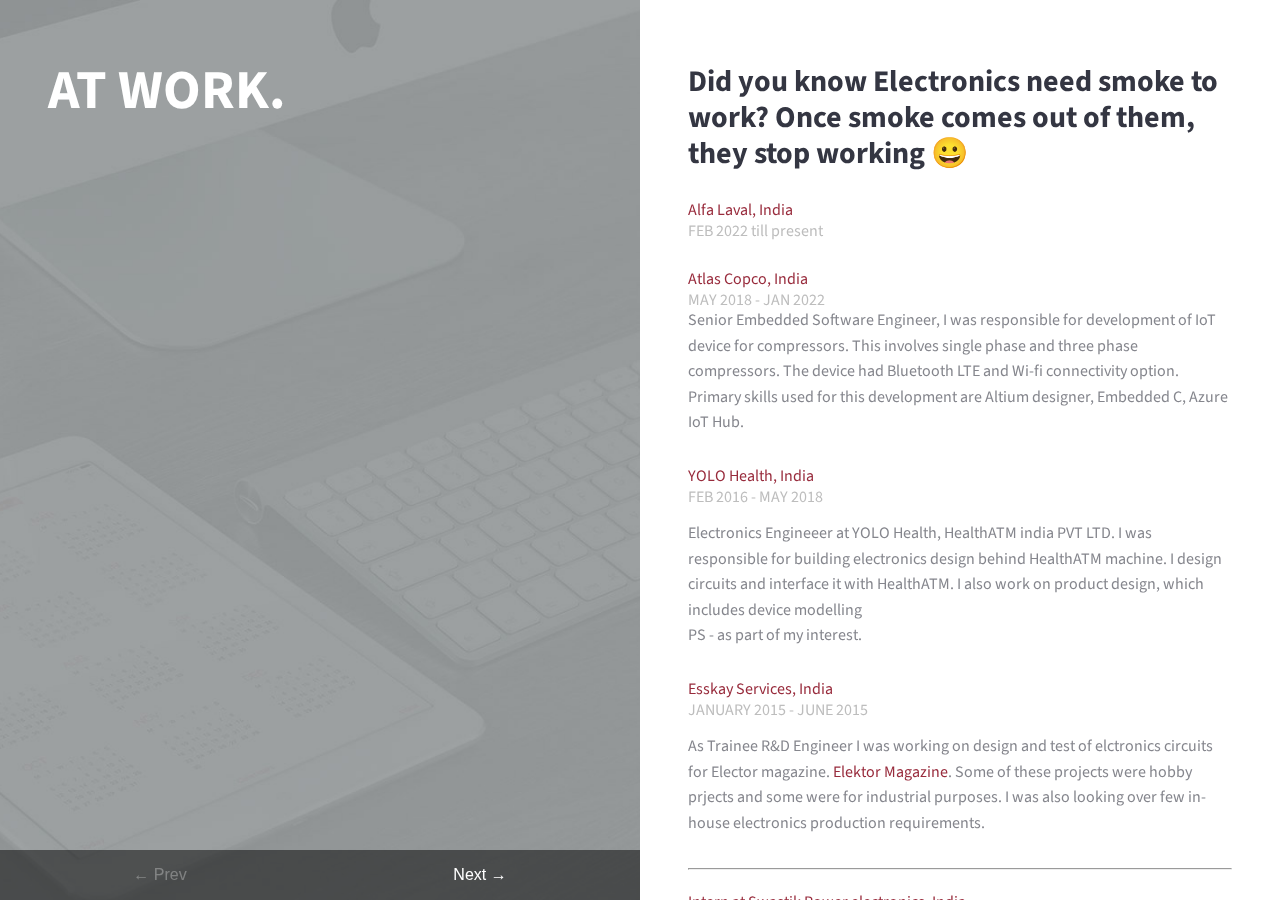
<file: index.html>
<!doctype html>
<html lang="en" class="no-js">
<head> 
	<meta charset="UTF-8">
	<meta name="viewport" content="width=device-width, initial-scale=1">

	<link href='http://fonts.googleapis.com/css?family=Source+Sans+Pro:400,700,900' rel='stylesheet' type='text/css'>

	<link rel="shortcut icon" type="image/png" href="favicon.png" />

	<link rel="stylesheet" href="css/reset.css"> <!-- CSS reset -->
	<link rel="stylesheet" href="css/style.css"> <!-- Resource style -->
	<script src="js/modernizr.js"></script> <!-- Modernizr -->
</head>
<body>
	<title>Sagar Gondge</title>
	<main>
		<div class="cd-image-block">
			<ul class="cd-images-list">
				<li class="is-selected">
					<a href="#0">
						<h2>AT WORK.</h2>
					</a>
				</li>

				<li>
					<a href="#0">
						<h2>CONNECT.</h2>
					</a>
				</li>

				
			</ul> <!-- .cd-images-list -->
		</div> <!-- .cd-image-block -->

		<div class="cd-content-block">
			<ul>
				<li class="is-selected">
					<div>
						<h2>Did you know Electronics need smoke to work? 
						Once smoke comes out of them, they stop working &#128512;  </h2>
						
						<h4><a href="https://www.alfalaval.in/" targegt="_blank">Alfa Laval, India</a></h4>
						<h6>FEB 2022 till present</h6>
						<p>
						</p>	

						<h4><a href="www.atlascopco.com/" targegt="_blank">Atlas Copco, India</a></h4>
						<h6>MAY 2018 - JAN 2022</h6>
						<p>
						Senior Embedded Software Engineer, I was responsible for development of IoT device for compressors. This
						involves single phase and three phase compressors. The device had Bluetooth LTE and Wi-fi connectivity option. 
						Primary skills used for this development are Altium designer, Embedded C, Azure IoT Hub.
						</p>

						<h4><a href="https://healthatm.in/" target="_blank">YOLO Health, India</a></h4>
						<h6>FEB 2016 - MAY 2018</h6><br>
						<p>
						Electronics Engineeer at YOLO Health, HealthATM india PVT LTD. I was responsible for building 							electronics design behind HealthATM machine. I design circuits and interface it with HealthATM. 						I also work on product design, which includes device modelling <br>
						PS - as part of my interest.
						</p>
						
						<h4><a href="http://www.esskay.in/" target="_blank">Esskay Services, India</a></h4>
						<h6>JANUARY 2015 - JUNE 2015</h6><br>
						<p>
						As Trainee R&D Engineer I was working on design and test of elctronics circuits for Elector
						magazine. <a href="https://www.elektor.com/" target="_blank"> Elektor Magazine</a>. Some of 							these projects were hobby prjects and some were for industrial purposes. I was also looking 							over few in-house electronics production requirements.
						</p>
						<hr><br>
						
						<h4><a href="http://swastikpower.co.in/" target="_blank">Intern at Swastik Power electronics, 							India</a></h4>
						<h6>JUNE 2014 - July 2014</h6><br>
						<p>
						 As summer intern, i was looking after PCB designing and production requirements at Swastik 							Power Electronics.</p>
						<h4>ThinkLabs, SINE IIT Bombay</h4>
						<h6>FEBRUARY 2012</h6><br>
						<p>
						As intern I was working embedded software application development usin Thinklab's custom 							embedded board.
						</p>
					</div> 
				</li>

				<li>
					<div>
						<h2>Where you can find me.</h2>
						<a href="https://www.linkedin.com/in/sagar-gondge-93686b23/">LinkedIn</a><p>Lets Connect.</p>
						<a href="http://github.com/gondgesagar" target="_blank">Github</a><p> git commit -m "I have a little presence here"</p>
						<p></p>
					</div> 
				</li>


			</ul>

			<button class="cd-close">Close</button>
		</div> <!-- .cd-content-block -->

		<ul class="block-navigation">
			<li><button class="cd-prev inactive">&larr; Prev</button></li>
			<li><button class="cd-next">Next &rarr;</button></li>
		</ul> <!-- .block-navigation -->
	</main>	<!-- .cd-main -->
	
<script src="js/jquery-2.1.4.js"></script>
<script src="js/main.js"></script> <!-- Resource jQuery -->
</body>
</html>
</file>
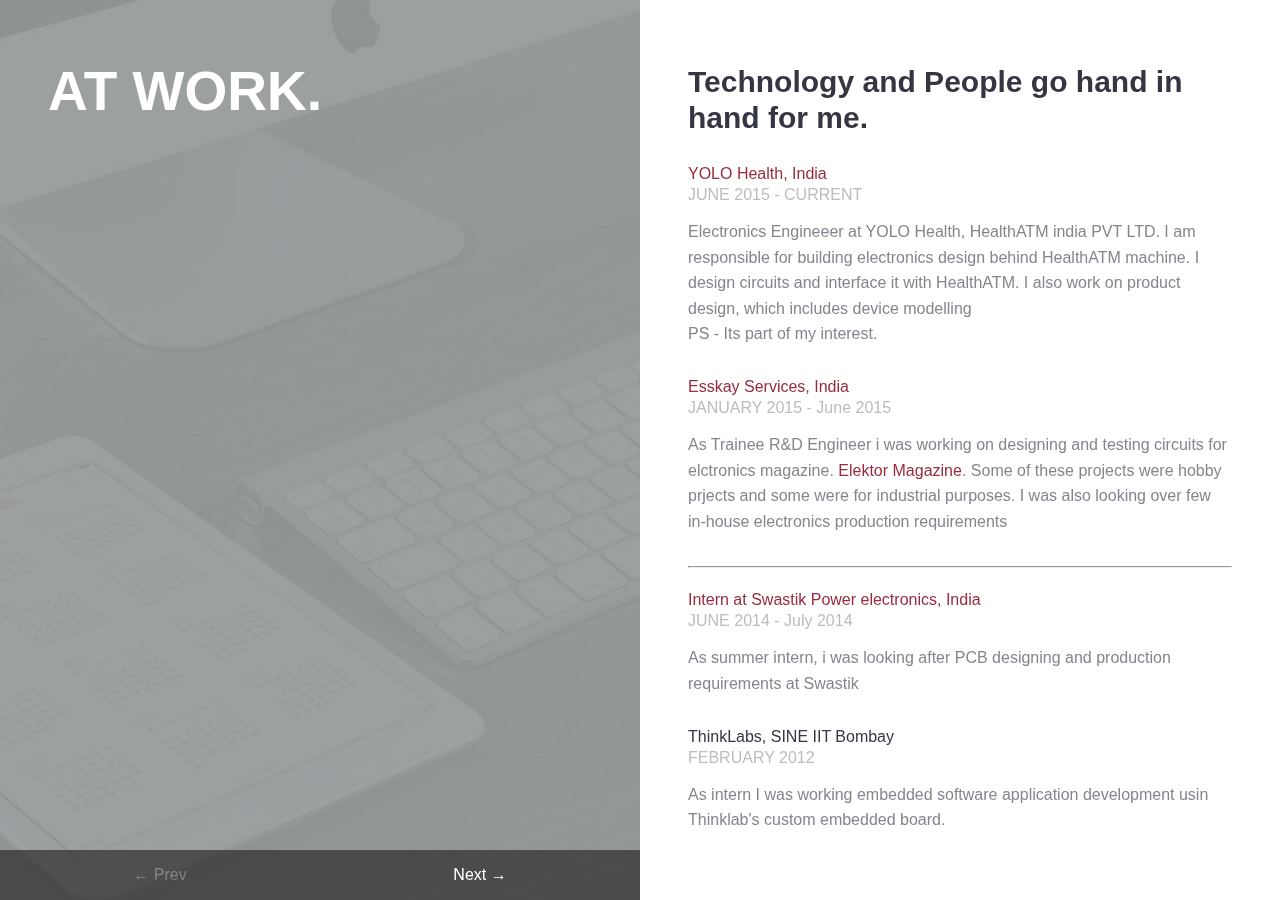
<file: sagar.html>
<!DOCTYPE html>
<!-- saved from url=(0026)https://gondgesagar.github.io/ -->
<html lang="en" class=" js flexbox canvas canvastext webgl no-touch geolocation postmessage websqldatabase indexeddb hashchange history draganddrop websockets rgba hsla multiplebgs backgroundsize borderimage borderradius boxshadow textshadow opacity cssanimations csscolumns cssgradients cssreflections csstransforms csstransforms3d csstransitions fontface generatedcontent video audio localstorage sessionstorage webworkers applicationcache svg inlinesvg smil svgclippaths"><head><meta http-equiv="Content-Type" content="text/html; charset=UTF-8">  <meta name="viewport" content="width=device-width, initial-scale=1"> <link href="./sagar_files/css" rel="stylesheet" type="text/css"> <link rel="shortcut icon" type="image/png" href="https://gondgesagar.github.io/favicon.png"> <link rel="stylesheet" href="./sagar_files/reset.css"> <link rel="stylesheet" href="./sagar_files/style.css"> <script src="./sagar_files/modernizr.js"></script> </head> <body> <title>Sagar Gondge</title> <main> <div class="cd-image-block"> <ul class="cd-images-list"> <li class="is-selected"> <a href="https://gondgesagar.github.io/#0"> <h2>AT WORK.</h2> </a> </li> <li> <a href="https://gondgesagar.github.io/#0"> <h2>OFF WORK.</h2> </a> </li> <li> <a href="https://gondgesagar.github.io/#0"> <h2>CONNECT.</h2> </a> </li> </ul></div> <div class="cd-content-block"> <ul> <li class="is-selected"> <div> <h2>Technology and People go hand in hand for me.</h2> <h4><a href="https://healthatm.in/" target="_blank">YOLO Health, India</a></h4> <h6>JUNE 2015 - CURRENT</h6><br> <p> Electronics Engineeer at YOLO Health, HealthATM india PVT LTD. I am responsible for building electronics design behind HealthATM machine. I design circuits and interface it with HealthATM. I also work on product design, which includes device modelling <br> PS - Its part of my interest. </p> <h4><a href="https://www.esskay.in/services.html/" target="_blank">Esskay Services, India</a></h4> <h6>JANUARY 2015 - June 2015</h6><br> <p> As Trainee R&D Engineer i was working on designing and testing circuits for elctronics magazine. <a href="https://www.elektor.com/" target="_blank"> Elektor Magazine</a>. Some of these projects were hobby prjects and some were for industrial purposes. I was also looking over few in-house electronics production requirements </p> <hr><br> <h4><a href="http://swastikpower.co.in/" target="_blank">Intern at Swastik Power electronics, India</a></h4> <h6>JUNE 2014 - July 2014</h6><br> <p> As summer intern, i was looking after PCB designing and production requirements at Swastik </p> <h4>ThinkLabs, SINE IIT Bombay</h4> <h6>FEBRUARY 2012</h6><br> <p> As intern I was working embedded software application development usin Thinklab's custom embedded board. </p> </div> </li> <li> <div> <h2>Multipotentialite is the word.</h2> <p><u>COMMUNITIES</u><br> You can spot me frequently at <a href="https://www.meetup.com/blrdroid/" target="_blank">Blrdroid</a>, Women Techmakers and <a href="https://hasgeek.com/" target="_blank">HasGeek.</a><br> </p><p><u>LEARNING</u><br> Currently pursuing <a href="https://www.udacity.com/course/data-analyst-nanodegree--nd002" target="_blank"> Data Analyst Nanodegree</a> from Udacity.<br>Unrelated to data, but I am learning to play the Ukulele on the side.</p> <p><u>LANGUAGE</u><br> Learning to speak German and Kannada on the side.</p> <p><u>READING</u><br> Sapiens by Yuval Noah Harari is what I am reading these days. I maintain my <a href="http://amzn.in/fZOBSRB" target="_blank">reading list here </a>. Lean In by Sherly Sandberg is an all time favorite. Also Potter Head for life.</p> <p><u>OUTDOOR</u> <br>I run. I swim and cycle sometimes. Training to run the full marathon by end of 2017.</p> <p><u>DRIVEN</u> <br>Advocating for a fairer world for the fairer sex. Want to strike conversation over it? Let's meet over a coffee!</p> </div> </li> <li> <div> <h2>Where you can connect and know more about me.</h2> <a href="https://twitter.com/DhatriMisra">Twitter</a><p>Tweet often. All views are personal. </p> <a href="https://www.linkedin.com/in/sagar-gondge-93686b23/">LinkedIn</a><p>Let's connect professionally.</p> <a href="https://dhatrim.github.io/medium.com/@DhatriMisra">Medium</a><p>I write thoughts which I feel the need to be put out of my head.</p> <a href="https://speakerdeck.com/dhatrim">Speakerdeck</a><p>Presentations/Workshops that I have given/taken at various events.</p> <a href="http://github.com/dhatrim" target="_blank">Github</a><p> git commit -m "I have a little presence here"</p> <a href="https://docs.google.com/presentation/d/17tSWxcPwK-j1hNXTdJmHlWfJIlygzX5Ud_jinmSaopg/pub?start=false&amp;loop=false&amp;delayms=3000" target="_blank">Hello Social.</a><p>I recently wrote an ebook on Social Media Marketing 101 at work. Check it out.</p> <p></p> </div> </li> </ul> <button class="cd-close">Close</button> </div> <ul class="block-navigation"> <li><button class="cd-prev inactive">← Prev</button></li> <li><button class="cd-next">Next →</button></li> </ul></main> <script src="./sagar_files/jquery-2.1.4.js"></script> <script src="./sagar_files/main.js"></script>   
</body></html>
</file>
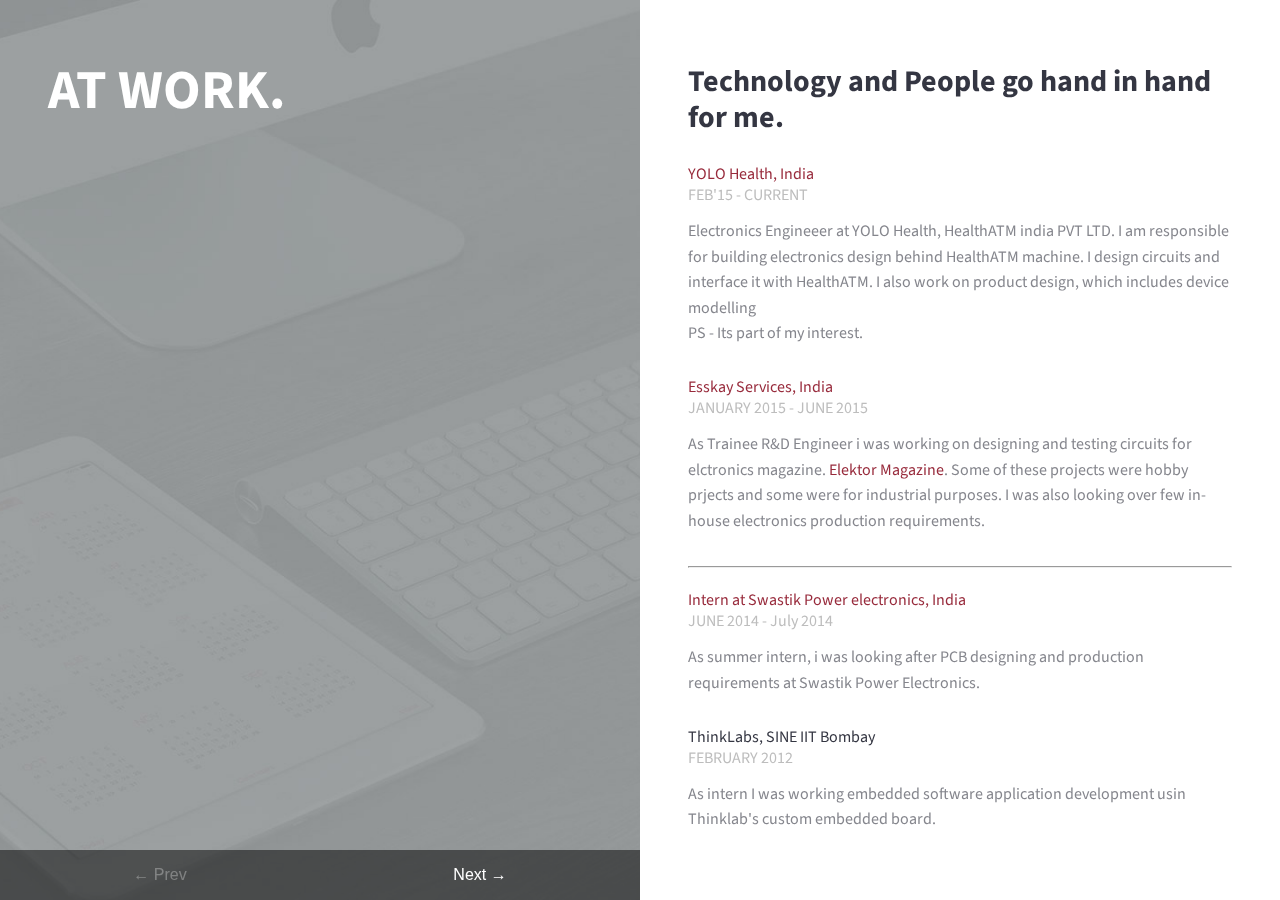
<file: un.html>
<!doctype html>
<html lang="en" class="no-js">
<head>
	<meta charset="UTF-8">
	<meta name="viewport" content="width=device-width, initial-scale=1">

	<link href='http://fonts.googleapis.com/css?family=Source+Sans+Pro:400,700,900' rel='stylesheet' type='text/css'>

	<link rel="shortcut icon" type="image/png" href="favicon.png" />

	<link rel="stylesheet" href="css/reset.css"> <!-- CSS reset -->
	<link rel="stylesheet" href="css/style.css"> <!-- Resource style -->
	<script src="js/modernizr.js"></script> <!-- Modernizr -->
</head>
<body>
	<title>Sagar Gondge</title>
	<main>
		<div class="cd-image-block">
			<ul class="cd-images-list">
				<li class="is-selected">
					<a href="#0">
						<h2>AT WORK.</h2>
					</a>
				</li>

				<li>
					<a href="#0">
						<h2>OFF WORK.</h2>
					</a>
				</li>

				<li>
					<a href="#0">
						<h2>CONNECT.</h2>
					</a>
				</li>
			</ul> <!-- .cd-images-list -->
		</div> <!-- .cd-image-block -->

		<div class="cd-content-block">
			<ul>
				<li class="is-selected">
					<div>
						<h2>Technology and People go hand in hand for me.</h2>
						
						<h4><a href="https://healthatm.in/" target="_blank">YOLO Health, India</a></h4>
						<h6>FEB'15 - CURRENT</h6><br>
						<p>
						Electronics Engineeer at YOLO Health, HealthATM india PVT LTD. I am responsible for building 							electronics design behind HealthATM machine. I design circuits and interface it with HealthATM. 						I also work on product design, which includes device modelling <br>
						PS - Its part of my interest.
						</p>
						
						<h4><a href="https://www.esskay.in/services.html/" target="_blank">Esskay Services, India</a></h4>
						<h6>JANUARY 2015 - JUNE 2015</h6><br>
						<p>
						As Trainee R&D Engineer i was working on designing and testing circuits for elctronics
						magazine. <a href="https://www.elektor.com/" target="_blank"> Elektor Magazine</a>. Some of 							these projects were hobby prjects and some were for industrial purposes. I was also looking 							over few in-house electronics production requirements.
						</p>
						<hr><br>
						
						<h4><a href="http://swastikpower.co.in/" target="_blank">Intern at Swastik Power electronics, 							India</a></h4>
						<h6>JUNE 2014 - July 2014</h6><br>
						<p>
						 As summer intern, i was looking after PCB designing and production requirements at Swastik 							Power Electronics.</p>
						<h4>ThinkLabs, SINE IIT Bombay</h4>
						<h6>FEBRUARY 2012</h6><br>
						<p>
						As intern I was working embedded software application development usin Thinklab's custom 							embedded board.
						</p>
					</div> 
				</li>

				<li>
					<div>
						<h2>Multipotentialite is the word.</h2>
						
						<p><u>COMMUNITIES</u><br> You can spot me frequently at <a href="https://www.meetup.com/blrdroid/" target="_blank">Blrdroid</a>, Women Techmakers and <a href="https://hasgeek.com/" target="_blank">HasGeek.</a><br>
						<p><u>LEARNING</u><br> Currently pursuing <a href="https://www.udacity.com/course/data-analyst-nanodegree--nd002" target="_blank"> Data Analyst Nanodegree</a> from Udacity.<br>Unrelated to data, but I am learning to play the Ukulele on the side.</p>
						<p><u>LANGUAGE</u><br> Learning to speak Spanish and Kannada on the side.</p>
						<p><u>READING</u><br> Sapiens by Yuval Noah Harari is what I am reading these days. I maintain my <a href=" http://amzn.in/fZOBSRB" target="_blank">reading list here </a>. Lean In by Sherly Sandberg is an all time favorite. Also Potter Head for life.</p>
						<p><u>OUTDOOR</u> <br>I run. I swim and cycle sometimes. Training to run the full marathon by end of 2017.</p>
						<p><u>DRIVEN</u> <br>Advocating for a fairer world for the fairer sex. Want to strike conversation over it? Let's meet over a coffee!</p>
					</div> 
				</li>

				<li>
					<div>
						<h2>Where you can connect and know more about me.</h2>
						<a href="https://twitter.com/DhatriMisra">Twitter</a><p>Tweet often. All views are personal. </p>
						<a href="https://in.linkedin.com/in/dhatrimisra">LinkedIn</a><p>Let's connect professionally.</p>
						<a href="medium.com/@DhatriMisra">Medium</a><p>I write thoughts which I feel the need to be put out of my head.</p>
						<a href="https://speakerdeck.com/dhatrim">Speakerdeck</a><p>Presentations/Workshops that I have given/taken at various events.</p>
						<a href="http://github.com/dhatrim" target="_blank">Github</a><p> git commit -m "I have a little presence here"</p>
						 <a href="https://docs.google.com/presentation/d/17tSWxcPwK-j1hNXTdJmHlWfJIlygzX5Ud_jinmSaopg/pub?start=false&loop=false&delayms=3000" target="_blank">Hello Social.</a><p>I recently wrote an ebook on Social Media Marketing 101 at work. Check it out.</p>
						<p></p>
					</div> 
				</li>

			</ul>

			<button class="cd-close">Close</button>
		</div> <!-- .cd-content-block -->

		<ul class="block-navigation">
			<li><button class="cd-prev inactive">&larr; Prev</button></li>
			<li><button class="cd-next">Next &rarr;</button></li>
		</ul> <!-- .block-navigation -->
	</main>	<!-- .cd-main -->
	
<script src="js/jquery-2.1.4.js"></script>
<script src="js/main.js"></script> <!-- Resource jQuery -->
</body>
</html>
</file>
<file: css/style.css>
/* -------------------------------- 

Primary style

-------------------------------- */
*, *::after, *::before {
  box-sizing: border-box;
}

html {
  font-size: 62.5%;
}

body {
  font-size: 1.6rem;
  font-family: "Source Sans Pro", sans-serif;
  color: #343642;
  background-color: #ffffff;
}

a {
  color: #982b3c;
  text-decoration: none;
}

button {
  cursor: pointer;
  border: none;
  background-color: transparent;
  outline: none;
  font-size: 1.6rem;
}

/* -------------------------------- 

Images block

-------------------------------- */
.cd-image-block {
  position: relative;
}
.cd-image-block::before {
  /* this is the layer used to cover the .cd-image-block when the content block becomes visible - mobile only */
  content: '';
  position: absolute;
  top: 0;
  left: 0;
  height: 100%;
  width: 100%;
  background-color: rgba(52, 54, 66, 0.6);
  opacity: 0;
  visibility: hidden;
  -webkit-transition: opacity 0.3s 0s, visibility 0s 0.3s;
  -moz-transition: opacity 0.3s 0s, visibility 0s 0.3s;
  transition: opacity 0.3s 0s, visibility 0s 0.3s;
}
.cd-image-block.content-block-is-visible::before {
  opacity: 1;
  visibility: visible;
  -webkit-transition: opacity 0.3s 0s, visibility 0s 0s;
  -moz-transition: opacity 0.3s 0s, visibility 0s 0s;
  transition: opacity 0.3s 0s, visibility 0s 0s;
}
@media only screen and (min-width: 768px) {
  .cd-image-block::before {
    display: none;
  }
}

.cd-images-list::before {
  /* never visible - this is used in jQuery to check the current MQ */
  content: 'mobile';
  display: none;
}
.cd-images-list > li {
  height: 250px;
  background: #979c9c url(../img/img-1.jpg) no-repeat center center;
  background-size: cover;
}
.cd-images-list > li:nth-of-type(2) {
  background: #343642 url(../img/img-2.jpg) no-repeat center center;
  background-size: cover;
}
.cd-images-list > li:nth-of-type(3) {
  background: #982b3c url(../img/img-3.jpg) no-repeat center center;
  background-size: cover;
}
.cd-images-list > li:nth-of-type(4) {
  background: #338899 url(../img/img-4.jpg) no-repeat center center;
  background-size: cover;
}
.cd-images-list > li > a {
  /* used to vertically align the h2 child -  mobile version only */
  display: table;
  height: 100%;
  width: 100%;
}
.cd-images-list h2 {
  /* used to vertically align h2 -  mobile version only */
  display: table-cell;
  vertical-align: middle;
  text-align: center;
  font-size: 3rem;
  color: #ffffff;
  font-weight: 700;
  -webkit-font-smoothing: antialiased;
  -moz-osx-font-smoothing: grayscale;
}
@media only screen and (min-width: 768px) {
  .cd-images-list::before {
    /* never visible - this is used in jQuery to check the current MQ */
    content: 'desktop';
  }
  .cd-images-list > li > a {
    display: block;
    padding: 4em 3em;
    cursor: default;
    pointer-events: none;
  }
  .cd-images-list h2 {
    font-size: 5.5rem;
    text-align: left;
  }
}

/* -------------------------------- 

Content block

-------------------------------- */
.cd-content-block {
  /* move the block outside the viewport (to the right) - mobile only */
  position: fixed;
  z-index: 1;
  top: 0;
  left: 0;
  height: 100%;
  -webkit-transform: translateX(100%);
  -moz-transform: translateX(100%);
  -ms-transform: translateX(100%);
  -o-transform: translateX(100%);
  transform: translateX(100%);
  -webkit-transition: -webkit-transform 0.3s;
  -moz-transition: -moz-transform 0.3s;
  transition: transform 0.3s;
}
.cd-content-block.is-visible {
  -webkit-transform: translateX(0);
  -moz-transform: translateX(0);
  -ms-transform: translateX(0);
  -o-transform: translateX(0);
  transform: translateX(0);
}
.cd-content-block > ul {
  height: 100%;
}
.cd-content-block > ul > li {
  position: absolute;
  height: 100%;
  padding: 2em;
  overflow-y: scroll;
  background-color: #ffffff;
  opacity: 0;
  visibility: hidden;
}
.cd-content-block > ul > li.is-selected {
  /* this is the selected content */
  position: relative;
  opacity: 1;
  visibility: visible;
  -webkit-overflow-scrolling: touch;
}
.cd-content-block h2 {
  line-height: 1.2;
  font-weight: 700;
  font-size: 2.3rem;
  margin-bottom: 1em;
}
.cd-content-block p {
  margin-bottom: 2em;
  line-height: 1.6;
  color: #85868d;
}
.cd-content-block .cd-close {
  /* 'X' icon to close the content block -  mobile only */
  position: fixed;
  top: 0;
  right: 0;
  height: 44px;
  width: 44px;
  /* image replacement */
  overflow: hidden;
  text-indent: 100%;
  white-space: nowrap;
  color: transparent;
  -webkit-transform: scale(0);
  -moz-transform: scale(0);
  -ms-transform: scale(0);
  -o-transform: scale(0);
  transform: scale(0);
  -webkit-transition: -webkit-transform 0.2s;
  -moz-transition: -moz-transform 0.2s;
  transition: transform 0.2s;
}
.cd-content-block .cd-close::after, .cd-content-block .cd-close::before {
  /* these are the 2 lines of the 'X' icon */
  content: '';
  position: absolute;
  left: 50%;
  top: 50%;
  width: 2px;
  height: 24px;
  background-color: #343642;
  /* Force Hardware Acceleration */
  -webkit-backface-visibility: hidden;
  backface-visibility: hidden;
  -webkit-transform: translateZ(0);
  -moz-transform: translateZ(0);
  -ms-transform: translateZ(0);
  -o-transform: translateZ(0);
  transform: translateZ(0);
}
.cd-content-block .cd-close::after {
  -webkit-transform: translateX(-50%) translateY(-50%) rotate(45deg);
  -moz-transform: translateX(-50%) translateY(-50%) rotate(45deg);
  -ms-transform: translateX(-50%) translateY(-50%) rotate(45deg);
  -o-transform: translateX(-50%) translateY(-50%) rotate(45deg);
  transform: translateX(-50%) translateY(-50%) rotate(45deg);
}
.cd-content-block .cd-close::before {
  -webkit-transform: translateX(-50%) translateY(-50%) rotate(-45deg);
  -moz-transform: translateX(-50%) translateY(-50%) rotate(-45deg);
  -ms-transform: translateX(-50%) translateY(-50%) rotate(-45deg);
  -o-transform: translateX(-50%) translateY(-50%) rotate(-45deg);
  transform: translateX(-50%) translateY(-50%) rotate(-45deg);
}
.cd-content-block .cd-close.is-scaled-up {
  -webkit-transform: scale(1);
  -moz-transform: scale(1);
  -ms-transform: scale(1);
  -o-transform: scale(1);
  transform: scale(1);
}
.no-touch .cd-content-block .cd-close.is-scaled-up:hover {
  -webkit-transform: scale(1.2);
  -moz-transform: scale(1.2);
  -ms-transform: scale(1.2);
  -o-transform: scale(1.2);
  transform: scale(1.2);
}
@media only screen and (min-width: 768px) {
  .cd-content-block {
    /* reset style */
    position: static;
    -webkit-transform: translateX(0);
    -moz-transform: translateX(0);
    -ms-transform: translateX(0);
    -o-transform: translateX(0);
    transform: translateX(0);
  }
  .cd-content-block > ul > li {
    /* reset style */
    opacity: 1;
    visibility: visible;
    padding: 4em 3em;
  }
  .cd-content-block > ul > li.overflow-hidden {
    /* this class is used during the animation (slider change) to hide the scrolling bar */
    overflow: hidden;
  }
  .cd-content-block h2 {
    font-size: 3rem;
  }
  .cd-content-block .cd-close {
    display: none;
  }
}

/* ---------------------------------------------- 

Desktop slider - both image and content blocks

---------------------------------------------- */
@media only screen and (min-width: 768px) {
  .cd-image-block,
  .cd-content-block {
    /* slider style - desktop version only */
    width: 50%;
    float: left;
    height: 100vh;
    overflow: hidden;
  }
  .cd-image-block > ul,
  .cd-content-block > ul {
    position: relative;
    height: 100%;
  }
  .cd-image-block > ul > li,
  .cd-content-block > ul > li {
    position: absolute;
    top: 0;
    left: 0;
    height: 100%;
    width: 100%;
    /* Force Hardware Acceleration */
    -webkit-transform: translateZ(0);
    -moz-transform: translateZ(0);
    -ms-transform: translateZ(0);
    -o-transform: translateZ(0);
    transform: translateZ(0);
    -webkit-backface-visibility: hidden;
    backface-visibility: hidden;
    will-change: transform;
    /* by default, the items are moved to the right - relative to their parent elements */
    -webkit-transform: translateX(100%);
    -moz-transform: translateX(100%);
    -ms-transform: translateX(100%);
    -o-transform: translateX(100%);
    transform: translateX(100%);
    -webkit-transition: -webkit-transform 0.5s;
    -moz-transition: -moz-transform 0.5s;
    transition: transform 0.5s;
  }
  .cd-image-block > ul > li.is-selected,
  .cd-content-block > ul > li.is-selected {
    /* this is the visible item */
    position: absolute;
    -webkit-transform: translateX(0);
    -moz-transform: translateX(0);
    -ms-transform: translateX(0);
    -o-transform: translateX(0);
    transform: translateX(0);
  }
  .cd-image-block > ul > li.move-left,
  .cd-content-block > ul > li.move-left {
    /* this is the item hidden on the left */
    -webkit-transform: translateX(-100%);
    -moz-transform: translateX(-100%);
    -ms-transform: translateX(-100%);
    -o-transform: translateX(-100%);
    transform: translateX(-100%);
  }
}
/* -------------------------------- 

Slider navigation

-------------------------------- */
.block-navigation {
  /* this is the slider navigation - desktop version only */
  display: none;
}
@media only screen and (min-width: 768px) {
  .block-navigation {
    display: block;
    position: fixed;
    bottom: 0;
    left: 0;
    width: 50%;
  }
  .block-navigation::after {
    clear: both;
    content: "";
    display: table;
  }
  .block-navigation li {
    width: 50%;
    height: 50px;
    line-height: 50px;
    text-align: center;
    background-color: rgba(0, 0, 0, 0.5);
    -webkit-transition: background 0.2s;
    -moz-transition: background 0.2s;
    transition: background 0.2s;
  }
  .block-navigation li:hover {
    background-color: rgba(0, 0, 0, 0.7);
  }
  .block-navigation li:first-of-type {
    float: left;
  }
  .block-navigation li:last-of-type {
    float: right;
  }
  .block-navigation button {
    display: block;
    height: 100%;
    width: 100%;
    color: #ffffff;
    -webkit-font-smoothing: antialiased;
    -moz-osx-font-smoothing: grayscale;
  }
  .block-navigation button.inactive {
    opacity: .3;
    cursor: not-allowed;
  }
}

/* -------------------------------- 

Javascript disabled

-------------------------------- */
@media only screen and (min-width: 768px) {
  .no-js .cd-content-block {
    display: none;
  }

  .no-js .cd-image-block {
    width: 100%;
    overflow: visible;
  }

  .no-js .cd-images-list::after {
    clear: both;
    content: "";
    display: table;
  }

  .no-js .cd-images-list > li {
    position: static;
    width: 50%;
    float: left;
    height: 400px;
    -webkit-transform: translateX(0);
    -moz-transform: translateX(0);
    -ms-transform: translateX(0);
    -o-transform: translateX(0);
    transform: translateX(0);
  }
  .no-js .cd-images-list > li.is-selected {
    position: static;
  }

  .no-js .cd-images-list > li > a {
    cursor: pointer;
    pointer-events: auto;
  }

  .no-js .block-navigation {
    display: none;
  }
}
</file>
<file: sagar_files/style.css>
/* -------------------------------- 

Primary style

-------------------------------- */
*, *::after, *::before {
  box-sizing: border-box;
}

html {
  font-size: 62.5%;
}

body {
  font-size: 1.6rem;
  font-family: "Source Sans Pro", sans-serif;
  color: #343642;
  background-color: #ffffff;
}

a {
  color: #982b3c;
  text-decoration: none;
}

button {
  cursor: pointer;
  border: none;
  background-color: transparent;
  outline: none;
  font-size: 1.6rem;
}

/* -------------------------------- 

Images block

-------------------------------- */
.cd-image-block {
  position: relative;
}
.cd-image-block::before {
  /* this is the layer used to cover the .cd-image-block when the content block becomes visible - mobile only */
  content: '';
  position: absolute;
  top: 0;
  left: 0;
  height: 100%;
  width: 100%;
  background-color: rgba(52, 54, 66, 0.6);
  opacity: 0;
  visibility: hidden;
  -webkit-transition: opacity 0.3s 0s, visibility 0s 0.3s;
  -moz-transition: opacity 0.3s 0s, visibility 0s 0.3s;
  transition: opacity 0.3s 0s, visibility 0s 0.3s;
}
.cd-image-block.content-block-is-visible::before {
  opacity: 1;
  visibility: visible;
  -webkit-transition: opacity 0.3s 0s, visibility 0s 0s;
  -moz-transition: opacity 0.3s 0s, visibility 0s 0s;
  transition: opacity 0.3s 0s, visibility 0s 0s;
}
@media only screen and (min-width: 768px) {
  .cd-image-block::before {
    display: none;
  }
}

.cd-images-list::before {
  /* never visible - this is used in jQuery to check the current MQ */
  content: 'mobile';
  display: none;
}
.cd-images-list > li {
  height: 250px;
  background: #979c9c url(../img/img-1.jpg) no-repeat center center;
  background-size: cover;
}
.cd-images-list > li:nth-of-type(2) {
  background: #343642 url(../img/img-2.jpg) no-repeat center center;
  background-size: cover;
}
.cd-images-list > li:nth-of-type(3) {
  background: #982b3c url(../img/img-3.jpg) no-repeat center center;
  background-size: cover;
}
.cd-images-list > li:nth-of-type(4) {
  background: #338899 url(../img/img-4.jpg) no-repeat center center;
  background-size: cover;
}
.cd-images-list > li > a {
  /* used to vertically align the h2 child -  mobile version only */
  display: table;
  height: 100%;
  width: 100%;
}
.cd-images-list h2 {
  /* used to vertically align h2 -  mobile version only */
  display: table-cell;
  vertical-align: middle;
  text-align: center;
  font-size: 3rem;
  color: #ffffff;
  font-weight: 700;
  -webkit-font-smoothing: antialiased;
  -moz-osx-font-smoothing: grayscale;
}
@media only screen and (min-width: 768px) {
  .cd-images-list::before {
    /* never visible - this is used in jQuery to check the current MQ */
    content: 'desktop';
  }
  .cd-images-list > li > a {
    display: block;
    padding: 4em 3em;
    cursor: default;
    pointer-events: none;
  }
  .cd-images-list h2 {
    font-size: 5.5rem;
    text-align: left;
  }
}

/* -------------------------------- 

Content block

-------------------------------- */
.cd-content-block {
  /* move the block outside the viewport (to the right) - mobile only */
  position: fixed;
  z-index: 1;
  top: 0;
  left: 0;
  height: 100%;
  -webkit-transform: translateX(100%);
  -moz-transform: translateX(100%);
  -ms-transform: translateX(100%);
  -o-transform: translateX(100%);
  transform: translateX(100%);
  -webkit-transition: -webkit-transform 0.3s;
  -moz-transition: -moz-transform 0.3s;
  transition: transform 0.3s;
}
.cd-content-block.is-visible {
  -webkit-transform: translateX(0);
  -moz-transform: translateX(0);
  -ms-transform: translateX(0);
  -o-transform: translateX(0);
  transform: translateX(0);
}
.cd-content-block > ul {
  height: 100%;
}
.cd-content-block > ul > li {
  position: absolute;
  height: 100%;
  padding: 2em;
  overflow-y: scroll;
  background-color: #ffffff;
  opacity: 0;
  visibility: hidden;
}
.cd-content-block > ul > li.is-selected {
  /* this is the selected content */
  position: relative;
  opacity: 1;
  visibility: visible;
  -webkit-overflow-scrolling: touch;
}
.cd-content-block h2 {
  line-height: 1.2;
  font-weight: 700;
  font-size: 2.3rem;
  margin-bottom: 1em;
}
.cd-content-block p {
  margin-bottom: 2em;
  line-height: 1.6;
  color: #85868d;
}
.cd-content-block .cd-close {
  /* 'X' icon to close the content block -  mobile only */
  position: fixed;
  top: 0;
  right: 0;
  height: 44px;
  width: 44px;
  /* image replacement */
  overflow: hidden;
  text-indent: 100%;
  white-space: nowrap;
  color: transparent;
  -webkit-transform: scale(0);
  -moz-transform: scale(0);
  -ms-transform: scale(0);
  -o-transform: scale(0);
  transform: scale(0);
  -webkit-transition: -webkit-transform 0.2s;
  -moz-transition: -moz-transform 0.2s;
  transition: transform 0.2s;
}
.cd-content-block .cd-close::after, .cd-content-block .cd-close::before {
  /* these are the 2 lines of the 'X' icon */
  content: '';
  position: absolute;
  left: 50%;
  top: 50%;
  width: 2px;
  height: 24px;
  background-color: #343642;
  /* Force Hardware Acceleration */
  -webkit-backface-visibility: hidden;
  backface-visibility: hidden;
  -webkit-transform: translateZ(0);
  -moz-transform: translateZ(0);
  -ms-transform: translateZ(0);
  -o-transform: translateZ(0);
  transform: translateZ(0);
}
.cd-content-block .cd-close::after {
  -webkit-transform: translateX(-50%) translateY(-50%) rotate(45deg);
  -moz-transform: translateX(-50%) translateY(-50%) rotate(45deg);
  -ms-transform: translateX(-50%) translateY(-50%) rotate(45deg);
  -o-transform: translateX(-50%) translateY(-50%) rotate(45deg);
  transform: translateX(-50%) translateY(-50%) rotate(45deg);
}
.cd-content-block .cd-close::before {
  -webkit-transform: translateX(-50%) translateY(-50%) rotate(-45deg);
  -moz-transform: translateX(-50%) translateY(-50%) rotate(-45deg);
  -ms-transform: translateX(-50%) translateY(-50%) rotate(-45deg);
  -o-transform: translateX(-50%) translateY(-50%) rotate(-45deg);
  transform: translateX(-50%) translateY(-50%) rotate(-45deg);
}
.cd-content-block .cd-close.is-scaled-up {
  -webkit-transform: scale(1);
  -moz-transform: scale(1);
  -ms-transform: scale(1);
  -o-transform: scale(1);
  transform: scale(1);
}
.no-touch .cd-content-block .cd-close.is-scaled-up:hover {
  -webkit-transform: scale(1.2);
  -moz-transform: scale(1.2);
  -ms-transform: scale(1.2);
  -o-transform: scale(1.2);
  transform: scale(1.2);
}
@media only screen and (min-width: 768px) {
  .cd-content-block {
    /* reset style */
    position: static;
    -webkit-transform: translateX(0);
    -moz-transform: translateX(0);
    -ms-transform: translateX(0);
    -o-transform: translateX(0);
    transform: translateX(0);
  }
  .cd-content-block > ul > li {
    /* reset style */
    opacity: 1;
    visibility: visible;
    padding: 4em 3em;
  }
  .cd-content-block > ul > li.overflow-hidden {
    /* this class is used during the animation (slider change) to hide the scrolling bar */
    overflow: hidden;
  }
  .cd-content-block h2 {
    font-size: 3rem;
  }
  .cd-content-block .cd-close {
    display: none;
  }
}

/* ---------------------------------------------- 

Desktop slider - both image and content blocks

---------------------------------------------- */
@media only screen and (min-width: 768px) {
  .cd-image-block,
  .cd-content-block {
    /* slider style - desktop version only */
    width: 50%;
    float: left;
    height: 100vh;
    overflow: hidden;
  }
  .cd-image-block > ul,
  .cd-content-block > ul {
    position: relative;
    height: 100%;
  }
  .cd-image-block > ul > li,
  .cd-content-block > ul > li {
    position: absolute;
    top: 0;
    left: 0;
    height: 100%;
    width: 100%;
    /* Force Hardware Acceleration */
    -webkit-transform: translateZ(0);
    -moz-transform: translateZ(0);
    -ms-transform: translateZ(0);
    -o-transform: translateZ(0);
    transform: translateZ(0);
    -webkit-backface-visibility: hidden;
    backface-visibility: hidden;
    will-change: transform;
    /* by default, the items are moved to the right - relative to their parent elements */
    -webkit-transform: translateX(100%);
    -moz-transform: translateX(100%);
    -ms-transform: translateX(100%);
    -o-transform: translateX(100%);
    transform: translateX(100%);
    -webkit-transition: -webkit-transform 0.5s;
    -moz-transition: -moz-transform 0.5s;
    transition: transform 0.5s;
  }
  .cd-image-block > ul > li.is-selected,
  .cd-content-block > ul > li.is-selected {
    /* this is the visible item */
    position: absolute;
    -webkit-transform: translateX(0);
    -moz-transform: translateX(0);
    -ms-transform: translateX(0);
    -o-transform: translateX(0);
    transform: translateX(0);
  }
  .cd-image-block > ul > li.move-left,
  .cd-content-block > ul > li.move-left {
    /* this is the item hidden on the left */
    -webkit-transform: translateX(-100%);
    -moz-transform: translateX(-100%);
    -ms-transform: translateX(-100%);
    -o-transform: translateX(-100%);
    transform: translateX(-100%);
  }
}
/* -------------------------------- 

Slider navigation

-------------------------------- */
.block-navigation {
  /* this is the slider navigation - desktop version only */
  display: none;
}
@media only screen and (min-width: 768px) {
  .block-navigation {
    display: block;
    position: fixed;
    bottom: 0;
    left: 0;
    width: 50%;
  }
  .block-navigation::after {
    clear: both;
    content: "";
    display: table;
  }
  .block-navigation li {
    width: 50%;
    height: 50px;
    line-height: 50px;
    text-align: center;
    background-color: rgba(0, 0, 0, 0.5);
    -webkit-transition: background 0.2s;
    -moz-transition: background 0.2s;
    transition: background 0.2s;
  }
  .block-navigation li:hover {
    background-color: rgba(0, 0, 0, 0.7);
  }
  .block-navigation li:first-of-type {
    float: left;
  }
  .block-navigation li:last-of-type {
    float: right;
  }
  .block-navigation button {
    display: block;
    height: 100%;
    width: 100%;
    color: #ffffff;
    -webkit-font-smoothing: antialiased;
    -moz-osx-font-smoothing: grayscale;
  }
  .block-navigation button.inactive {
    opacity: .3;
    cursor: not-allowed;
  }
}

/* -------------------------------- 

Javascript disabled

-------------------------------- */
@media only screen and (min-width: 768px) {
  .no-js .cd-content-block {
    display: none;
  }

  .no-js .cd-image-block {
    width: 100%;
    overflow: visible;
  }

  .no-js .cd-images-list::after {
    clear: both;
    content: "";
    display: table;
  }

  .no-js .cd-images-list > li {
    position: static;
    width: 50%;
    float: left;
    height: 400px;
    -webkit-transform: translateX(0);
    -moz-transform: translateX(0);
    -ms-transform: translateX(0);
    -o-transform: translateX(0);
    transform: translateX(0);
  }
  .no-js .cd-images-list > li.is-selected {
    position: static;
  }

  .no-js .cd-images-list > li > a {
    cursor: pointer;
    pointer-events: auto;
  }

  .no-js .block-navigation {
    display: none;
  }
}
</file>
